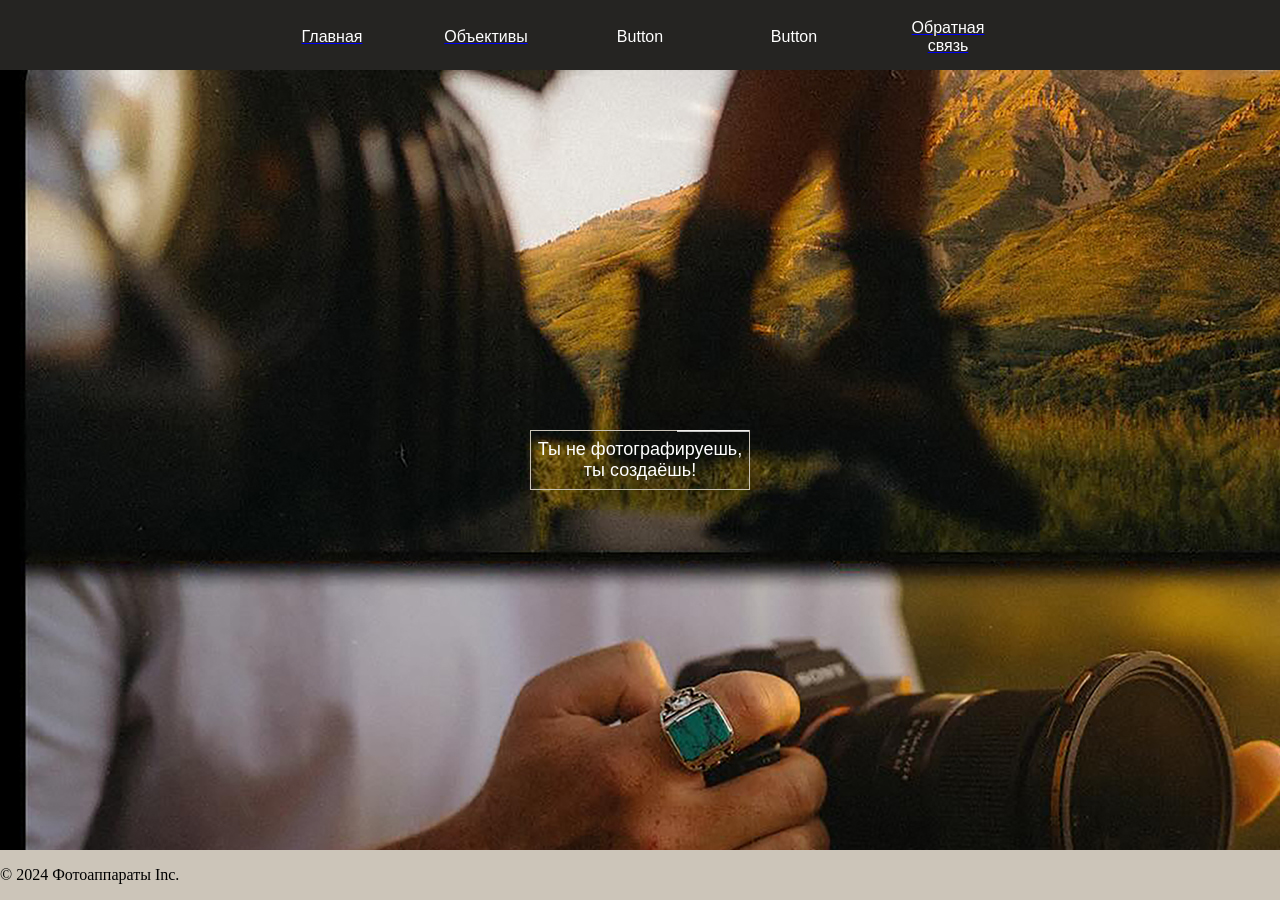
<file: ргр/index.html>
<!DOCTYPE html>
<html lang="ru">
<head>
    <meta charset="UTF-8">
    <meta name="viewport" content="width=device-width, initial-scale=1.0">
    <title>Учись, творец!</title>
</head>
<frameset rows="70, *, 50" border="0">
    <frame src="buttons.html">
    <frameset cols="">
        <frame src="preview.html" name="body">
    </frameset>
    <frame src="footer.html">
</frameset>
</html>
</file>
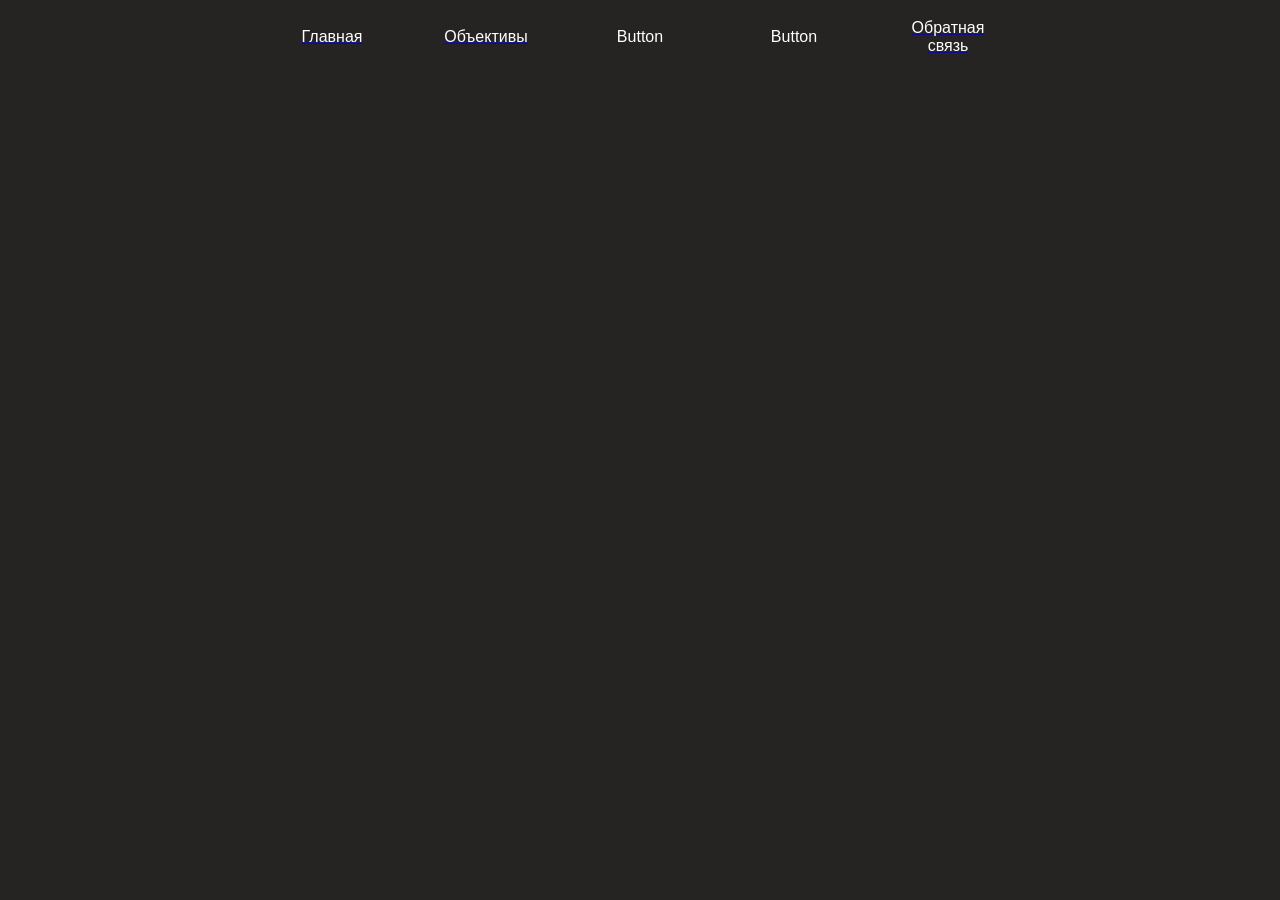
<file: ргр/buttons.html>
<!DOCTYPE html>
 <meta charset="UTF-8">
    <meta name="viewport" content="width=device-width, initial-scale=1.0">
    <title>form</title>
    <link rel="stylesheet" href="button.css">
</head>
<body>

<table align = center class="btn-group">
<td>  
<A href = 'cameraA.html' target="body"><button class="button">Главная</button></A>
</td>
<td>  
<A href = 'lens.html' target="body"><button class="button">Объективы</button></A>
</td>
<td>  
<button class="button">Button</button>
</td>
<td>  
<button class="button">Button</button>
</td>
<td>  
<A href = 'form.html' target="body"><button class="button">Обратная связь</button></A>
</td>
</table>

</body>
</html>
</file>
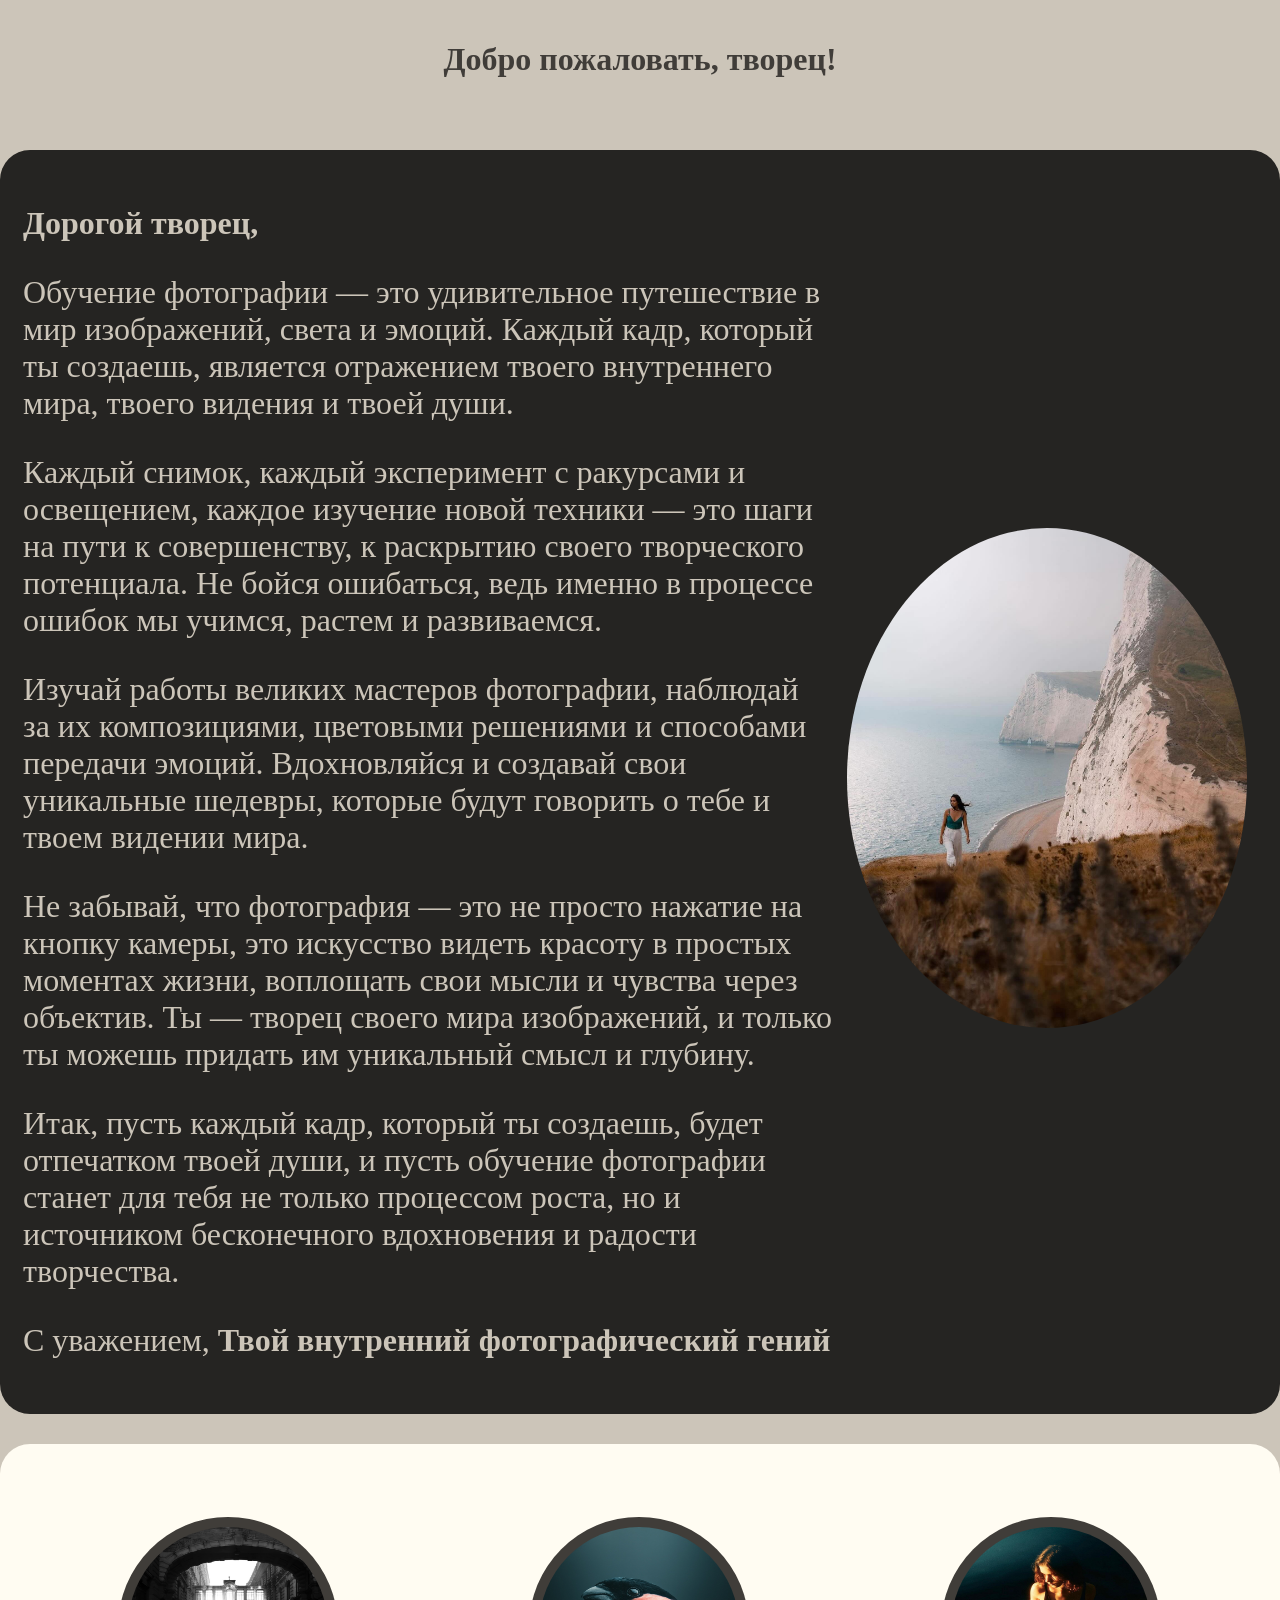
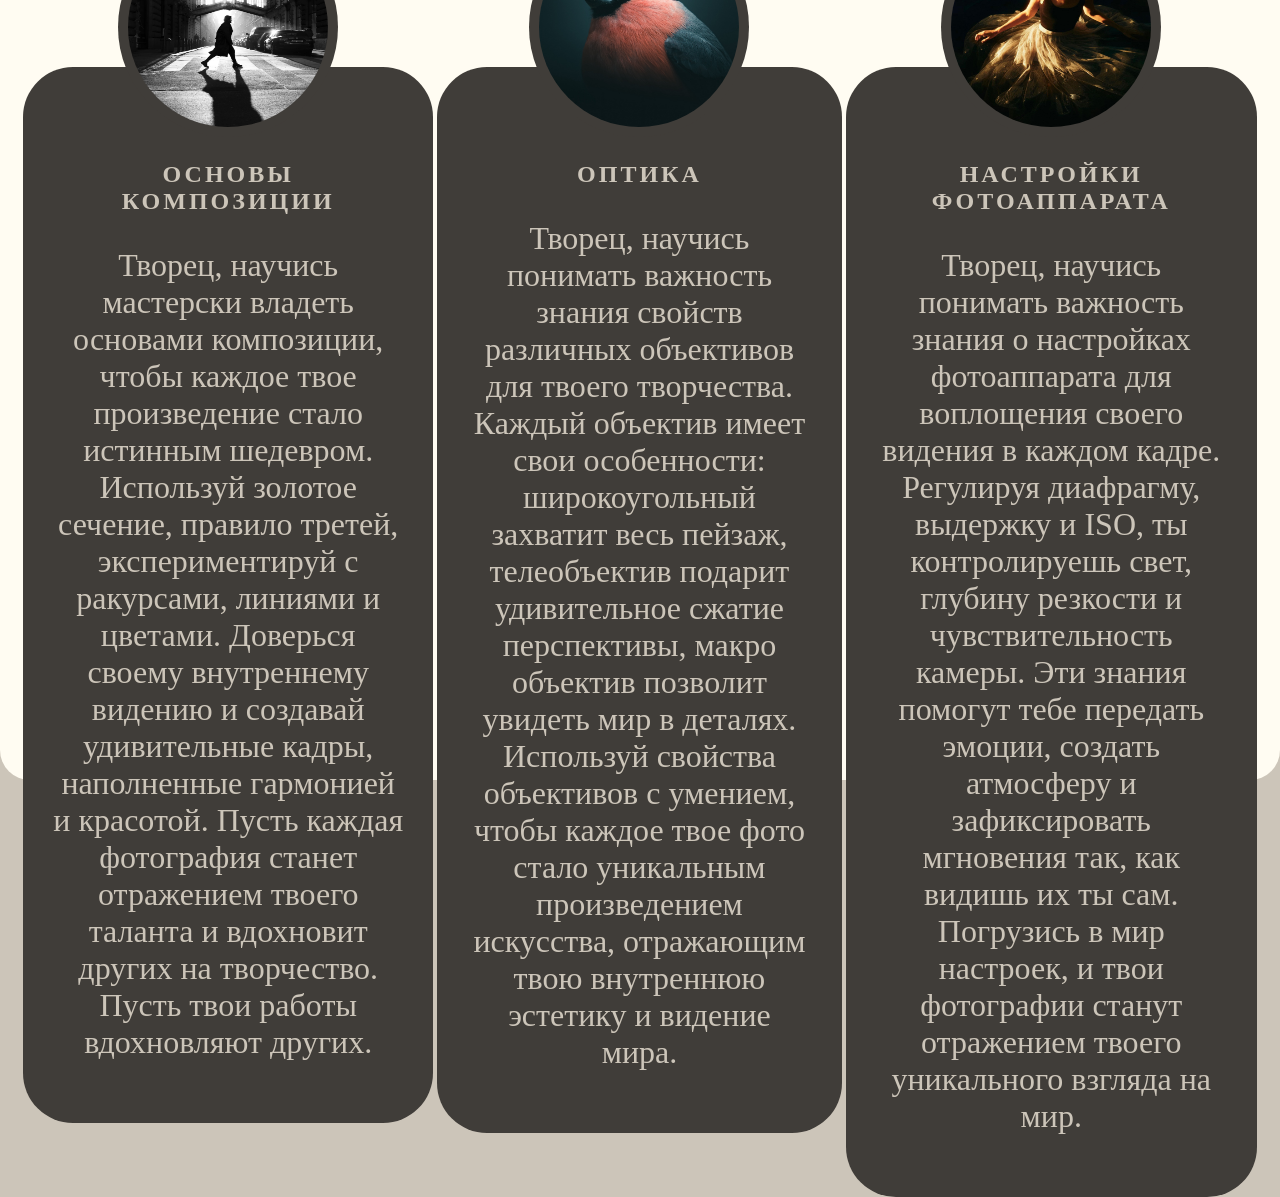
<file: ргр/cameraA.html>
<!DOCTYPE html>
 <meta charset="UTF-8">
    <meta name="viewport" content="width=device-width, initial-scale=1.0">
    <title>Главная</title>
    <link rel="stylesheet" href="styles2.css">
</head>
	<body>

<header class="heading"><h1><font size="6">Добро пожаловать, творец!</front></h1></header>

<section>
<table class="tab">
<tr>
<td colspan=2 align=left>
<p><b>Дорогой творец,</b></p> 
<p>Обучение фотографии — это удивительное путешествие в мир изображений, света и эмоций. Каждый кадр, который ты создаешь, является отражением твоего внутреннего мира, твоего видения и твоей души.</p>
<p>Каждый снимок, каждый эксперимент с ракурсами и освещением, каждое изучение новой техники — это шаги на пути к совершенству, к раскрытию своего творческого потенциала. Не бойся ошибаться, ведь именно в процессе ошибок мы учимся, растем и развиваемся.</p>
<p>Изучай работы великих мастеров фотографии, наблюдай за их композициями, цветовыми решениями и способами передачи эмоций. Вдохновляйся и создавай свои уникальные шедевры, которые будут говорить о тебе и твоем видении мира.</p>
<p>Не забывай, что фотография — это не просто нажатие на кнопку камеры, это искусство видеть красоту в простых моментах жизни, воплощать свои мысли и чувства через объектив. Ты — творец своего мира изображений, и только ты можешь придать им уникальный смысл и глубину.</p>
<p>Итак, пусть каждый кадр, который ты создаешь, будет отпечатком твоей души, и пусть обучение фотографии станет для тебя не только процессом роста, но и источником бесконечного вдохновения и радости творчества.</p>
<p>С уважением,
<b>Твой внутренний фотографический гений</b></p>
</td>
<td>
<div class="image-circule">
<img src="images/photo4.jpg" alt="" width="100%">
</div>
</td>
</tr>
</section>

<information>
<table class="tab2">
<td>
			<div class="box">
  <div class="image-box">
    <img src="images/photo1.jpg">
  </div>
  <div class="details">
    <h3>Основы композиции</h3>
  <p>Творец, научись мастерски владеть основами композиции, чтобы каждое твое произведение стало истинным шедевром. Используй золотое сечение, правило третей, экспериментируй с ракурсами, линиями и цветами. Доверься своему внутреннему видению и создавай удивительные кадры, наполненные гармонией и красотой. Пусть каждая фотография станет отражением твоего таланта и вдохновит других на творчество. Пусть твои работы вдохновляют других.</p>
  </div>
</div>
</td>
		<td>
			<div class="box">
  <div class="image-box">
    <A href = 'lens.html'><img src="images/photo2.jpg" alt='оптика'></A>
  </div>
  <div class="details">
    <h3>Оптика</h3>
  <p>Творец, научись понимать важность знания свойств различных объективов для твоего творчества. Каждый объектив имеет свои особенности: широкоугольный захватит весь пейзаж, телеобъектив подарит удивительное сжатие перспективы, макро объектив позволит увидеть мир в деталях. Используй свойства объективов с умением, чтобы каждое твое фото стало уникальным произведением искусства, отражающим твою внутреннюю эстетику и видение мира.</p>
  </div>
</td>
<td>
<div class="box">
  <div class="image-box">
    <img src="images/photo3.jpg">
  </div>
  <div class="details">
    <h3>Настройки фотоаппарата</h3>
  <p>Творец, научись понимать важность знания о настройках фотоаппарата для воплощения своего видения в каждом кадре. Регулируя диафрагму, выдержку и ISO, ты контролируешь свет, глубину резкости и чувствительность камеры. Эти знания помогут тебе передать эмоции, создать атмосферу и зафиксировать мгновения так, как видишь их ты сам. Погрузись в мир настроек, и твои фотографии станут отражением твоего уникального взгляда на мир.</p>
  </div>
	</td>

</table>
</information>
</body>
</html>
</file>
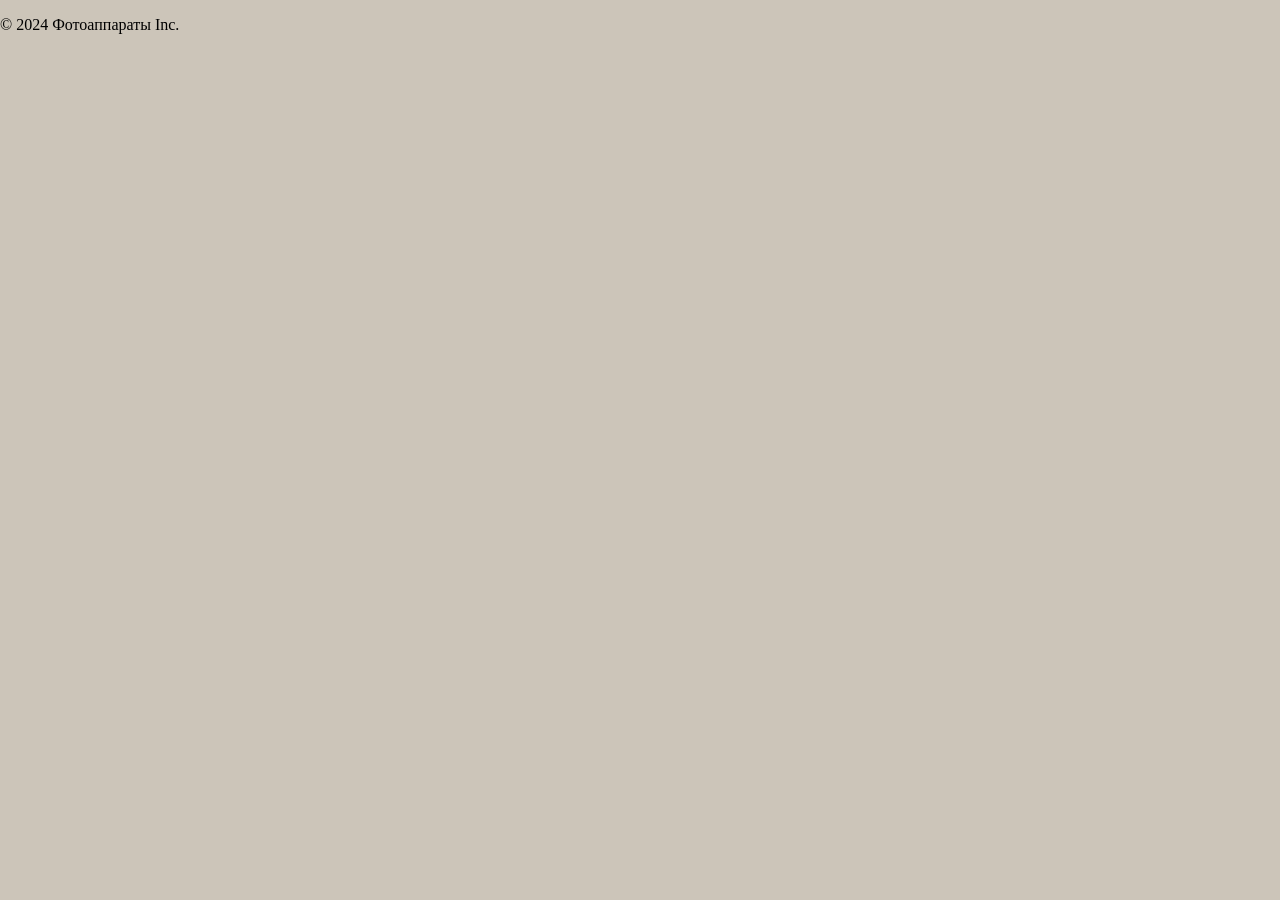
<file: ргр/footer.html>
<!DOCTYPE html>
 <meta charset="UTF-8">
    <meta name="viewport" content="width=device-width, initial-scale=1.0">
    <title>footer</title>
    <link rel="stylesheet" href="stylesfooter.css">
</head>
	</body>
  <p>&copy; 2024 Фотоаппараты Inc.</p>
	</body>
</html>
</file>
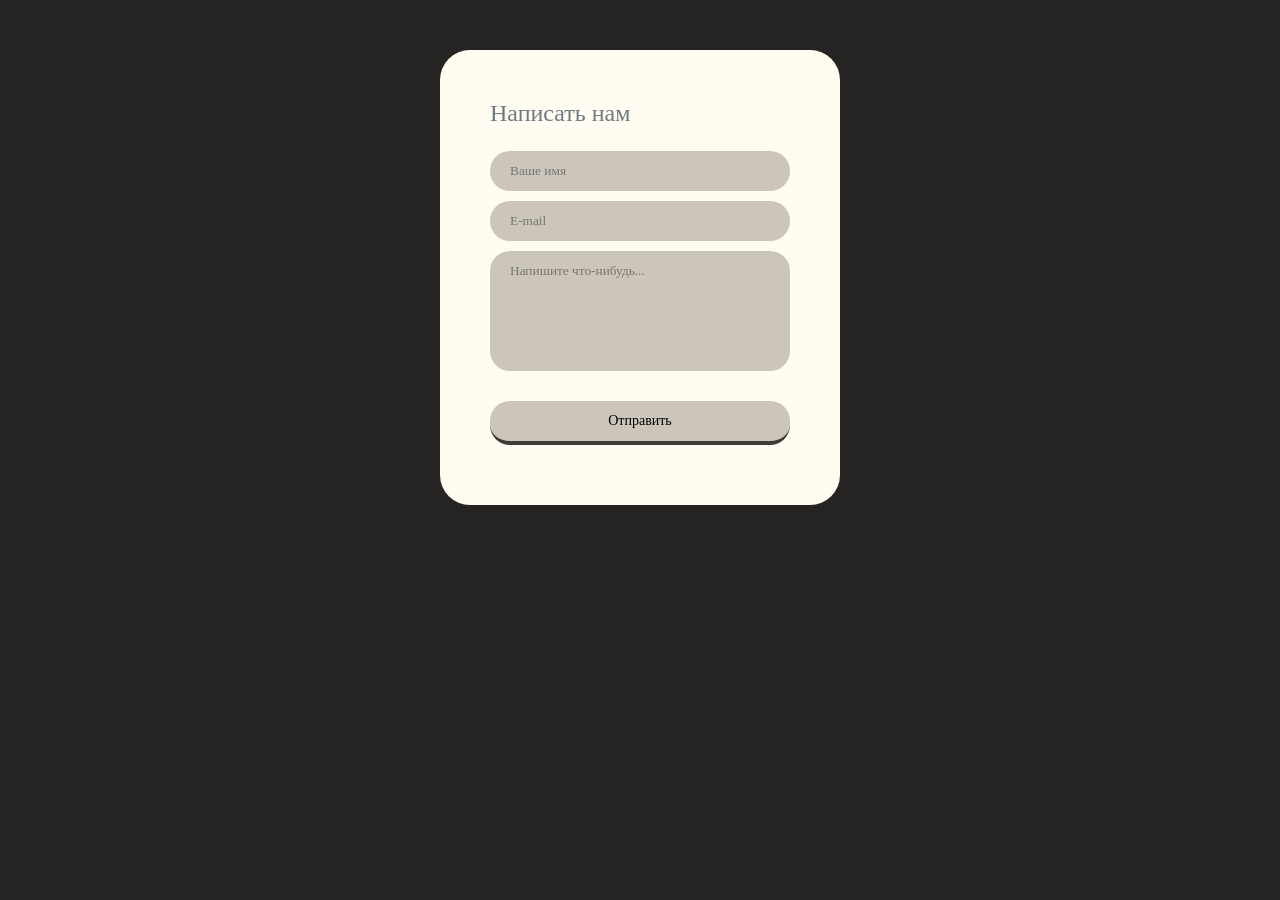
<file: ргр/form.html>
<!DOCTYPE html>
 <meta charset="UTF-8">
    <meta name="viewport" content="width=device-width, initial-scale=1.0">
    <title>form</title>
    <link rel="stylesheet" href="styles1.css">
</head>
	</body>

<form class="decor">
<div class="form-inner">
<h3>Написать нам</h3>
<input type="text" placeholder="Ваше имя">
<input type="email" placeholder="E-mail">
<textarea placeholder="Напишите что-нибудь..." rows="3"></textarea>
<input type="submit" value="Отправить">
</div>
</form>
	</body>
</html>
</file>
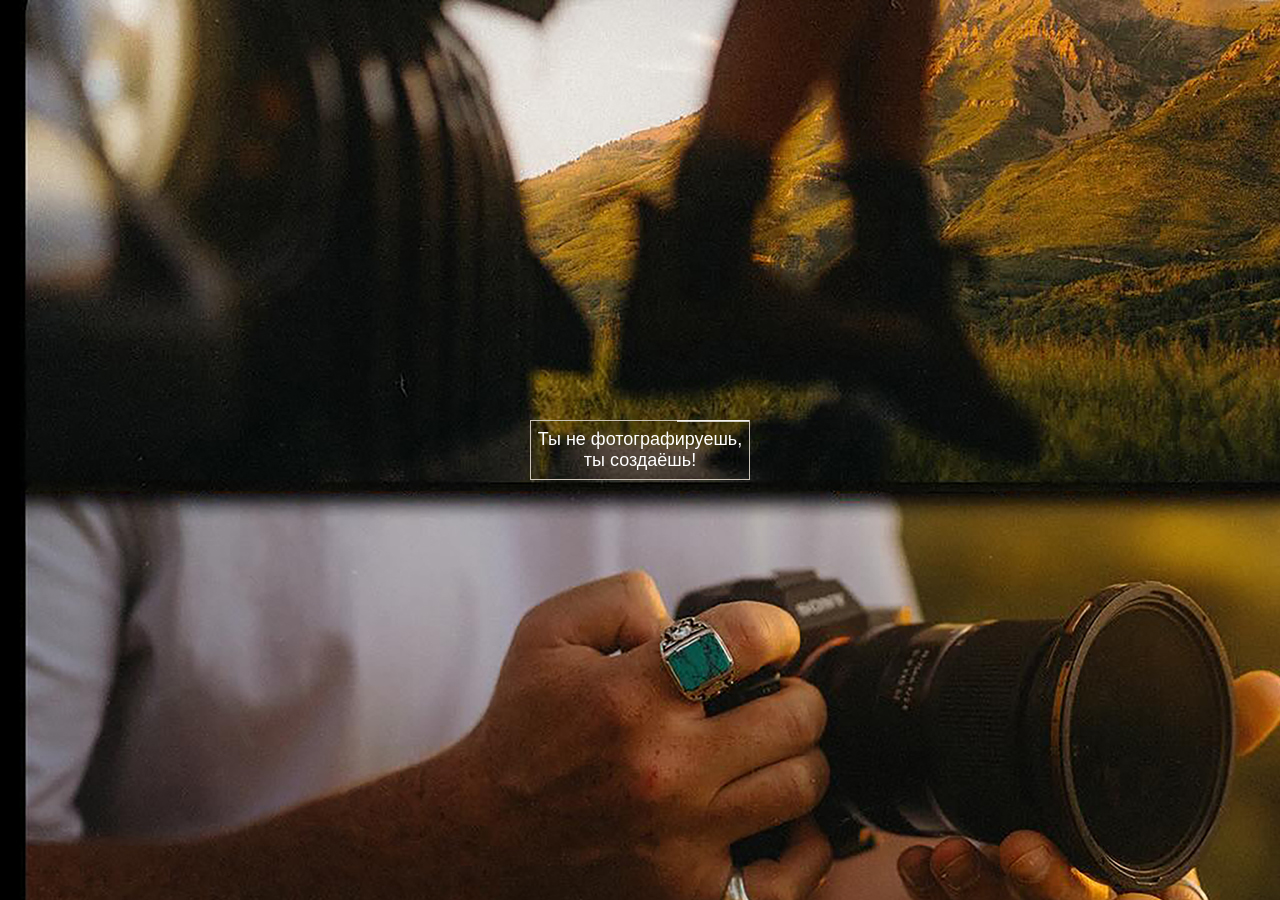
<file: ргр/preview.html>
<!DOCTYPE html>
 <meta charset="UTF-8">
    <meta name="viewport" content="width=device-width, initial-scale=1.0">
    <title>button</title>
    <link rel="stylesheet" href="stylebutton.css">
</head>

<div class="container">
    <div class="center">
      <A href = 'cameraA.html'><button class="btn">
        <svg width="220px" height="60px" viewBox="0 0 220 60" class="border">
          <polyline points="219,1 219,59 1,59 1,1 219,1" class="bg-line" />
          <polyline points="219,1 219,59 1,59 1,1 219,1" class="hl-line" />
        </svg>
        <span>Ты не фотографируешь, ты создаёшь!</span>
      </button></A>
    </div>
  </div>

	</body>
</html>
</file>
<file: ргр/button.css>
body {
    font-family: 'Ledger', serif;
    margin: 0;
    padding: 0;
    background: #252422;
}

.btn-group .button {
  background-color: #252422;
  border: 1px solid #252422;
  color: white;
  padding: 15px 32px;
  text-align: center;
  text-decoration: none;
  font-size: 16px;
  cursor: pointer;
  width: 150px;
  display: block;
}

.btn-group .button:not(:last-child) {
  border-bottom: none;
}

.btn-group .button:hover {
  background-color: #403D39;
}
</file>
<file: ргр/styles2.css>
body {
    font-family: 'Ledger', serif;
    margin: 0;
    padding: 0;
    background: #CCC5B9;

}
img {
  width: 100%;
  height: 100%;
  border-radius: 100%;
}

.heading { 
    color: #403D39;
    text-align: center;
    padding: 20px;
}

.tab {
   position: relative;
   margin: 30px auto;
   padding: 20px;
   background: #252422;
   border-radius: 30px;
   front-size: 16px;
   color: #CCC5B9
}

.tab2 {
   position: relative;
   margin: 30px auto;
   background: #FFFCF2;
   border-radius: 30px;
   padding: 20px;
   front-size: 16px;
   color: #CCC5B9
}


.image-circule {
  display: inline-block;
  width: 400px;
  height: auto;
  border-radius: 50;
  padding: 10px;
  background: #252422;
}
.box {
  width: 719,3px;
  height: 840px;
  margin: 50px auto 0;
  text-align: center;
}
.image-box {
  display: inline-block;
  width: 200px;
  height: 200px;
  border-radius: 50%;
  padding: 10px;
  background: #403D39;
}

img {
  width: 100%;
  height: 100%;
  border-radius: 50%;
}

.details {
  background: #403D39;
  margin-top: -70px;
  padding: 70px 30px 30px;
  border-radius: 50px;
}

.details h3 {
  font-family: 'Ledger', serif;
  text-transform: uppercase;
  letter-spacing: 3px;
  font-size: 24px;
  color: #CCC5B(;
}

.details p {
  font-family: 'Ledger', serif;
  color: #FFFCF2;
  line-height: 24px;
}
</file>
<file: ргр/stylesfooter.css>
body {
    font-family: 'Ledger', serif;
    font-color: #403D39;
    margin: 0;
    padding: 0;
    background: #CCC5B9;

}
</file>
<file: ргр/styles1.css>
* {
   box-sizing: border-box;
}
body {
   background: #252422;
}
.decor {
   position: relative;
   max-width: 400px;
   margin: 50px auto 0;
   background: #FFFCF2;
   border-radius: 30px;
}

.circle {
   position: absolute;
   bottom: 80px;
   left: -55px;
   width: 20px;
   height: 20px;
   border-radius: 50%;
   background: #CCC5B9;
}
.form-inner {
   padding: 50px;
}
.form-inner input, .form-inner textarea {
   display: block;
   width: 100%;
   padding: 0 20px;
   margin-bottom: 10px;
   background: #CCC5B9;
   line-height: 40px;
   border-width: 0;
   border-radius: 20px;
   font-family: 'Ladger', serif;
}
.form-inner input[type="submit"] {
   margin-top: 30px;
   background: #CCC5B9;
   border-bottom: 4px solid #403D39;
   color: black;
   font-size: 14px;
}
.form-inner textarea {
   resize: none;
}
.form-inner h3 {
   margin-top: 0;
   font-family: 'Ladger', serif;
   font-weight: 500;
   font-size: 24px;
   color: #707981;
}
</file>
<file: ргр/stylebutton.css>
body, html {
  width: 100%;
  height: 100%;
  margin: 0;
  padding: 0;
  background-image: url(images/preview.jpg);
  overflow: hidden;
  font-family: 'Ladger', serif;
}

.container {
  width: 400px;
  height: 400px;
  position: absolute;
  left: 50%;
  top: 50%;
  transform: translate(-50%, -50%);
  display: flex;
  justify-content: center;
  align-items: center;
}

.center {
  width: 220px;
  height: 60px;
  position: relative;
}

.btn {
  width: 220px;
  height: 60px;
  cursor: pointer;
  background: transparent;
  border: 1px solid #CCC5B9;
  outline: none;
  transition: 1s ease-in-out;
}

svg {
  position: absolute;
  left: 0;
  top: 0;
  fill: none;
  stroke: #fff;
  stroke-dasharray: 150 480;
  stroke-dashoffset: 150;
  transition: 1s ease-in-out;
}

.btn:hover {
  transition: 1s ease-in-out;
  background: #946B13;
}

.btn:hover svg {
  stroke-dashoffset: -480;
}

.btn span {
  color: white;
  font-size: 18px;
  font-weight: 100;
}
</file>
